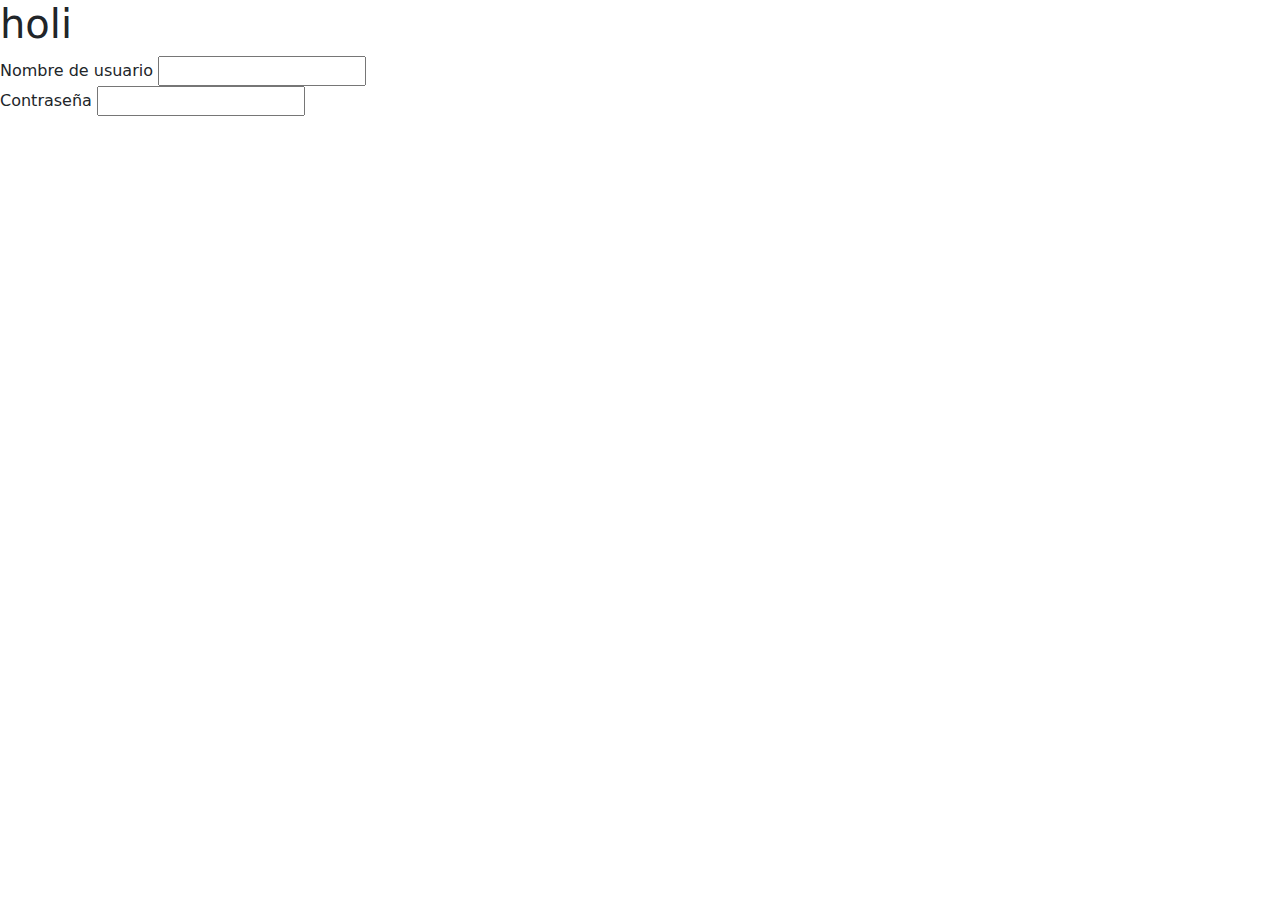
<file: index.html>
<!DOCTYPE html>
<html lang="en">
<head>
    <meta charset="UTF-8">
    <meta name="viewport" content="width=device-width, initial-scale=1.0">
    <title>Login</title>
    <link href="https://cdn.jsdelivr.net/npm/bootstrap@5.3.0-alpha1/dist/css/bootstrap.min.css" rel="stylesheet" integrity="sha384- GLhlTQ8iRABdZLl6O3oVMWSktQOp6b7In1Zl3/Jr59b6EGGoI1aFkw7cmDA6j6gD" crossorigin="anonymous">
    <link rel="stylesheet" href="style.css">

</head>
<body>
    <h1>holi</h1>
    <!-- <button type="button" class="btn btn-primary">Primary</button> -->
    <!-- <label>
        <span>user</span>
        <input aria-label="Teléfono, usuario o correo electrónico" aria-required="true" autocapitalize="off" autocorrect="off" maxlength="75" class="User" dir="" type="text" value="" name="username">
    </label>
    <label>
        <span>contraseña</span>
        <input aria-label="contraseñia" aria-required="true" autocapitalize="off" autocorrect="off" maxlength="75" class="User" dir="" type="text" value="" name="username">
    </label> -->
    <div class="Nombre">
        <label for="username">Nombre de usuario</label>
        <input type="text" maxlength="5" name="username" id="username">
    </div>
    <div class="Contraseña">
        <label for="contraseña">Contraseña</label>
        <input type="text" maxlength="5" name="contraseña" id="contraseña">
    </div>
   
    <script> src="https://code.jquery.com/jquery-3.7.1.js"</script>
    <script src="script.js"></script>
</body>
</html>
</file>
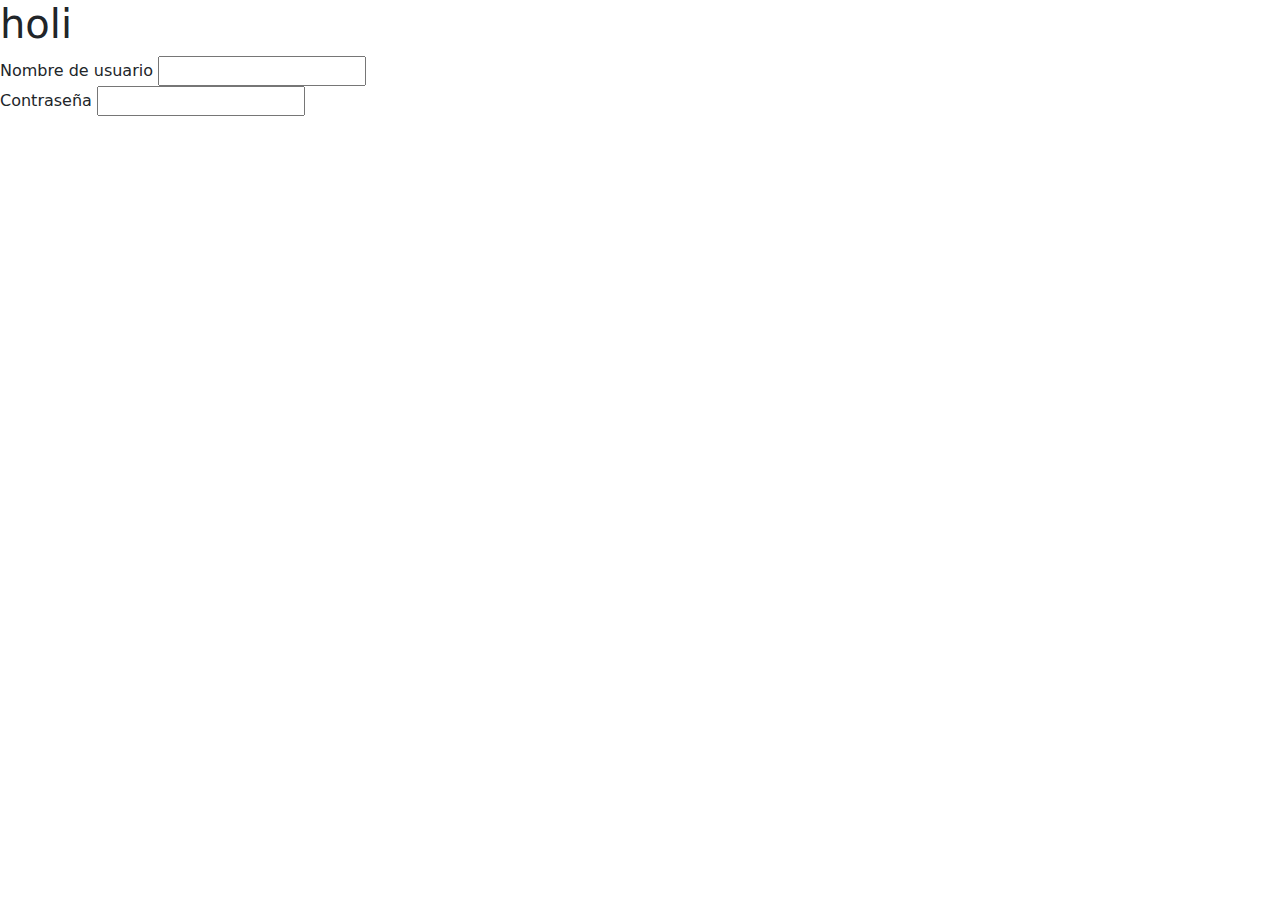
<file: Login/index.html>
<!DOCTYPE html>
<html lang="en">
<head>
    <meta charset="UTF-8">
    <meta name="viewport" content="width=device-width, initial-scale=1.0">
    <title>Login</title>
    <link href="https://cdn.jsdelivr.net/npm/bootstrap@5.3.0-alpha1/dist/css/bootstrap.min.css" rel="stylesheet" integrity="sha384- GLhlTQ8iRABdZLl6O3oVMWSktQOp6b7In1Zl3/Jr59b6EGGoI1aFkw7cmDA6j6gD" crossorigin="anonymous">
    <link rel="stylesheet" href="style.css">

</head>
<body>
    <h1>holi</h1>
    <form action="" class="InicioSesion">
    <div class="Nombre">
        <label for="username">Nombre de usuario</label>
        <input type="text" maxlength="5" name="username" id="username">
    </div>
    <div class="Contraseña">
        <label for="contraseña">Contraseña</label>
        <input type="text" maxlength="5" name="contraseña" id="contraseña">
    </div>
   </form>
    <script> src="https://code.jquery.com/jquery-3.7.1.js"</script>
    <script src="script.js"></script>
</body>
</html>
</file>
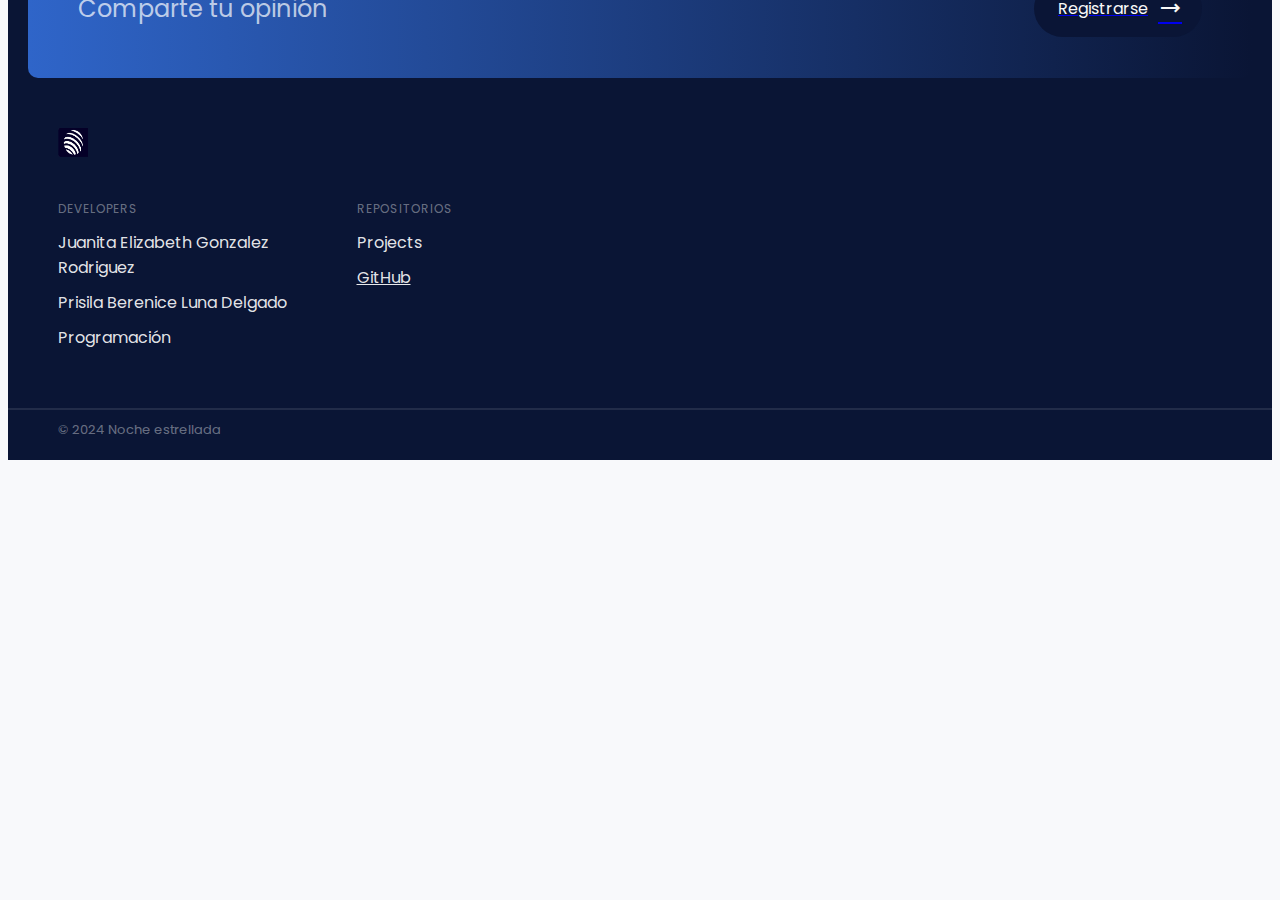
<file: indexFooter.html>
<!DOCTYPE html>
<html lang="en">
  <head>
    <meta charset="UTF-8" />
    <meta name="viewport" content="width=device-width, initial-scale=1.0" />
    <title>Footer</title>
    <link rel="preconnect" href="https://fonts.googleapis.com" />
    <link rel="preconnect" href="https://fonts.gstatic.com" crossorigin />
    <link
      href="https://fonts.googleapis.com/css2?family=Poppins:wght@400;500;600&display=swap"
      rel="stylesheet"
    />
    <link
      rel="stylesheet"
      href="https://fonts.googleapis.com/css2?family=Material+Symbols+Outlined:opsz,wght,FILL,GRAD@24,400,0,0"
    />
    <link rel="stylesheet" href="styleFooter.css" />
  </head>
  <body>
    <footer>
      <article>
        <h2>Comparte tu opinión</h2> 
        <a href="indexRegistro.html">
         <button>
            <p>Registrarse</p>
            <span class="material-symbols-outlined"> trending_flat </span>
            </button>
        </a>
      </article>

      <section class="top">
        <img src="logon.png" />
        <ul>
          <li>
            <h3>Developers</h3>
            <a>Juanita Elizabeth Gonzalez Rodriguez</a>
            <a>Prisila Berenice Luna Delgado</a>
            <a>Programación</a>
          </li>
          <li>
            <h3>Repositorios</h3>
                <a>Projects</a>
                <a href="https://github.com/PrisilaLuna1/PrograWeb.git">GitHub</a>
          </li>
        </ul>
      </section>

      <section class="bottom">© 2024 Noche estrellada</section>
    </footer>
  </body>
</html>
</file>
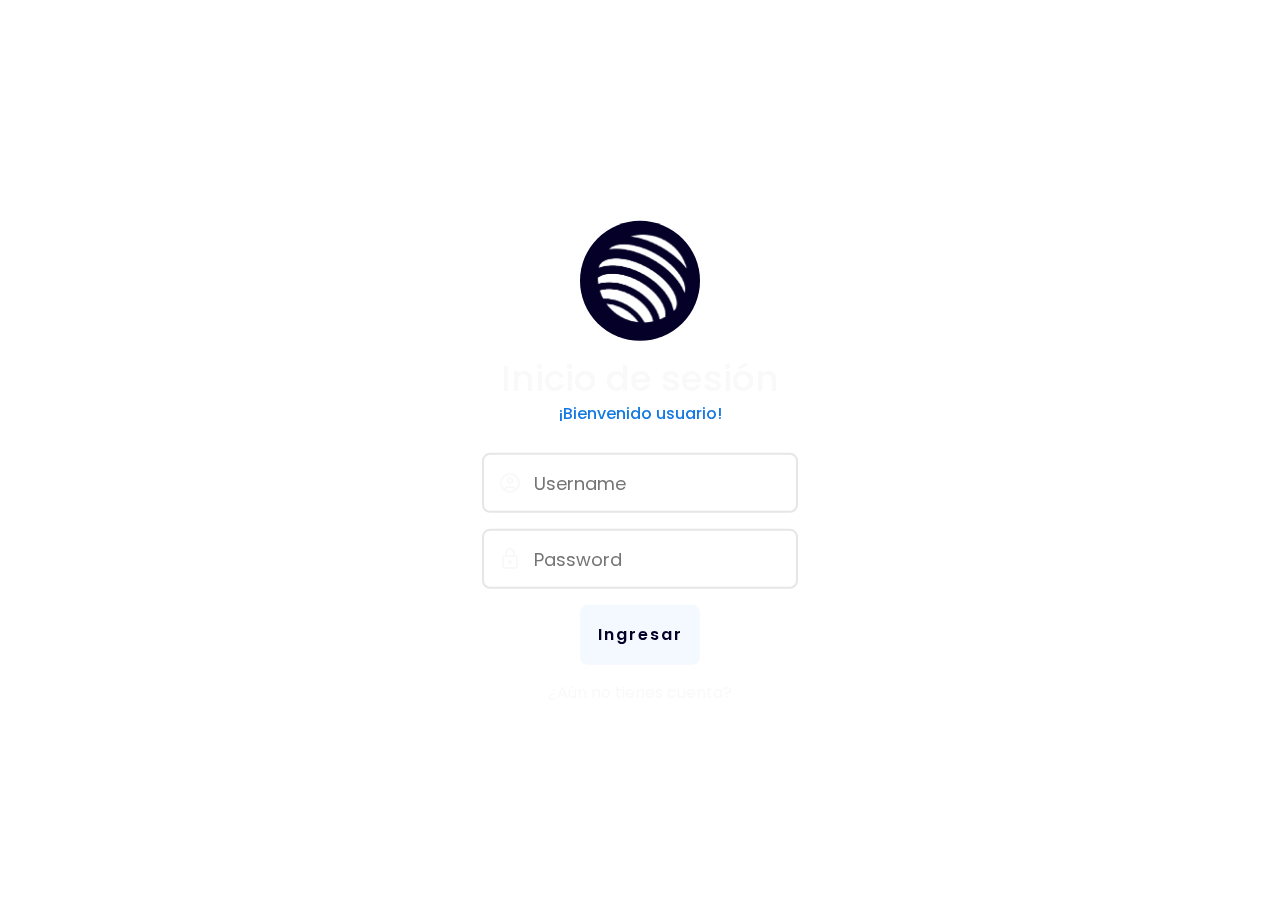
<file: indexLogin.html>
<!DOCTYPE html>
<html lang="en">
  <head>
    <title>Inicio de sesion</title>
    <link rel="preconnect" href="https://fonts.googleapis.com" />
    <link rel="preconnect" href="https://fonts.gstatic.com" crossorigin />
    <link
      href="https://fonts.googleapis.com/css2?family=Poppins:wght@400;500;600&display=swap"
      rel="stylesheet"
    />
    <!-- Fuente blog -->
     <link rel="stylesheet" href="https://cdnjs.cloudflare.com/ajax/libs/font-awesome/6.2.1/css/all.min.css">

    <link href="https://cdn.jsdelivr.net/npm/bootstrap@5.3.0-alpha1/dist/css/bootstrap.min.css" rel="stylesheet" integrity="sha384- GLhlTQ8iRABdZLl6O3oVMWSktQOp6b7In1Zl3/Jr59b6EGGoI1aFkw7cmDA6j6gD" crossorigin="anonymous">
    <link rel="stylesheet" href="styleDashboard.css">
    <link
      rel="stylesheet"
      href="https://fonts.googleapis.com/css2?family=Material+Symbols+Outlined:opsz,wght,FILL,GRAD@24,400,0,0"/>
    <link rel="stylesheet" href="styleLogin.css" />
  </head>
  <body>
    <div class="login">
      <div class="avatar">
        <img src="logon.png" />
      </div>
      <h2>Inicio de sesión</h2>
      <h3>¡Bienvenido usuario!</h3>

      <form class="login-form">
        <div class="textbox">
          <input type="email" placeholder="Username" />
          <span class="material-symbols-outlined"> account_circle </span>
        </div>
        <div class="textbox">
          <input type="password" placeholder="Password" />
          <span class="material-symbols-outlined"> lock </span>
        </div>
        <a href="indexDash.html">
        <button type="button"> Ingresar </button></a>
        <a href="indexRegistro.html">¿Aún no tienes cuenta?</a>
      </form>
    </div>
  </body>
</html>
</file>
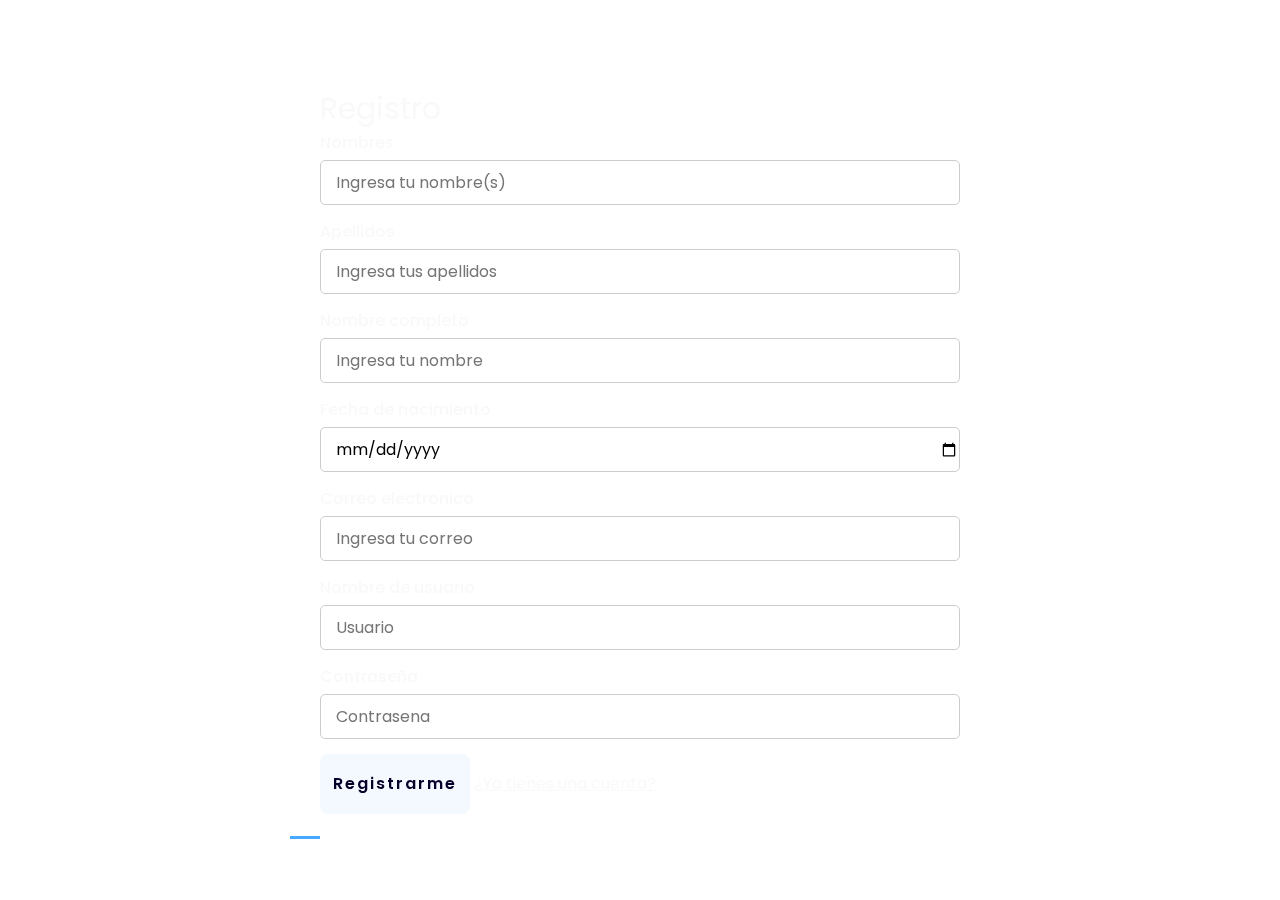
<file: indexRegistro.html>
<!DOCTYPE html>
<html lang="en">
<head>
    <meta charset="UTF-8">
    <meta name="viewport" content="width=device-width, initial-scale=1.0">
    <title>Registro</title>
    <link rel="preconnect" href="https://fonts.googleapis.com" />
    <link rel="preconnect" href="https://fonts.gstatic.com" crossorigin />
    <link
      href="https://fonts.googleapis.com/css2?family=Poppins:wght@400;500;600&display=swap"
      rel="stylesheet"
    />
    <!-- Fuente blog -->
     <link rel="stylesheet" href="https://cdnjs.cloudflare.com/ajax/libs/font-awesome/6.2.1/css/all.min.css">

    <link href="https://cdn.jsdelivr.net/npm/bootstrap@5.3.0-alpha1/dist/css/bootstrap.min.css" rel="stylesheet" integrity="sha384- GLhlTQ8iRABdZLl6O3oVMWSktQOp6b7In1Zl3/Jr59b6EGGoI1aFkw7cmDA6j6gD" crossorigin="anonymous">
    <link rel="stylesheet" href="styleDashboard.css">
    <link
      rel="stylesheet"
      href="https://fonts.googleapis.com/css2?family=Material+Symbols+Outlined:opsz,wght,FILL,GRAD@24,400,0,0"/>
    <link rel="stylesheet" href="styleRegistro.css" />
</head>
<body>
    <div class="contenedor">
        <div class="titulo">Registro</div>
        <form class="login-form" action="#">
            <div class="datos-user">
                <div class="input-box">
                    <span class="details">Nombres</span>
                    <input type="text" placeholder="Ingresa tu nombre(s)" required>
                </div>
                <div class="input-box">
                    <span class="details">Apellidos</span>
                    <input type="text" placeholder="Ingresa tus apellidos" required>
                </div>
                <div class="input-box">
                    <span class="details">Nombre completo</span>
                    <input type="text" placeholder="Ingresa tu nombre" required>
                </div>
                <div class="input-box">
                    <span class="details">Fecha de nacimiento</span>
                    <input type="date" name="fecha" required>
                </div>
                <div class="input-box">
                    <span class="details">Correo electronico</span>
                    <input type="text" placeholder="Ingresa tu correo" required>
                </div>
                <div class="input-box">
                    <span class="details">Nombre de usuario</span>
                    <input type="text" placeholder="Usuario" required>
                </div>
                <div class="input-box">
                    <span class="details">Contraseña</span>
                    <input type="text" placeholder="Contrasena" required>
                </div>
            </div>

            <a href="indexDash.html">
                <button type="button"> Registrarme </button></a>
                <a href="indexLogin.html">¿Ya tienes una cuenta?</a>
        </form>
    </div>
</body>
</html>
</file>
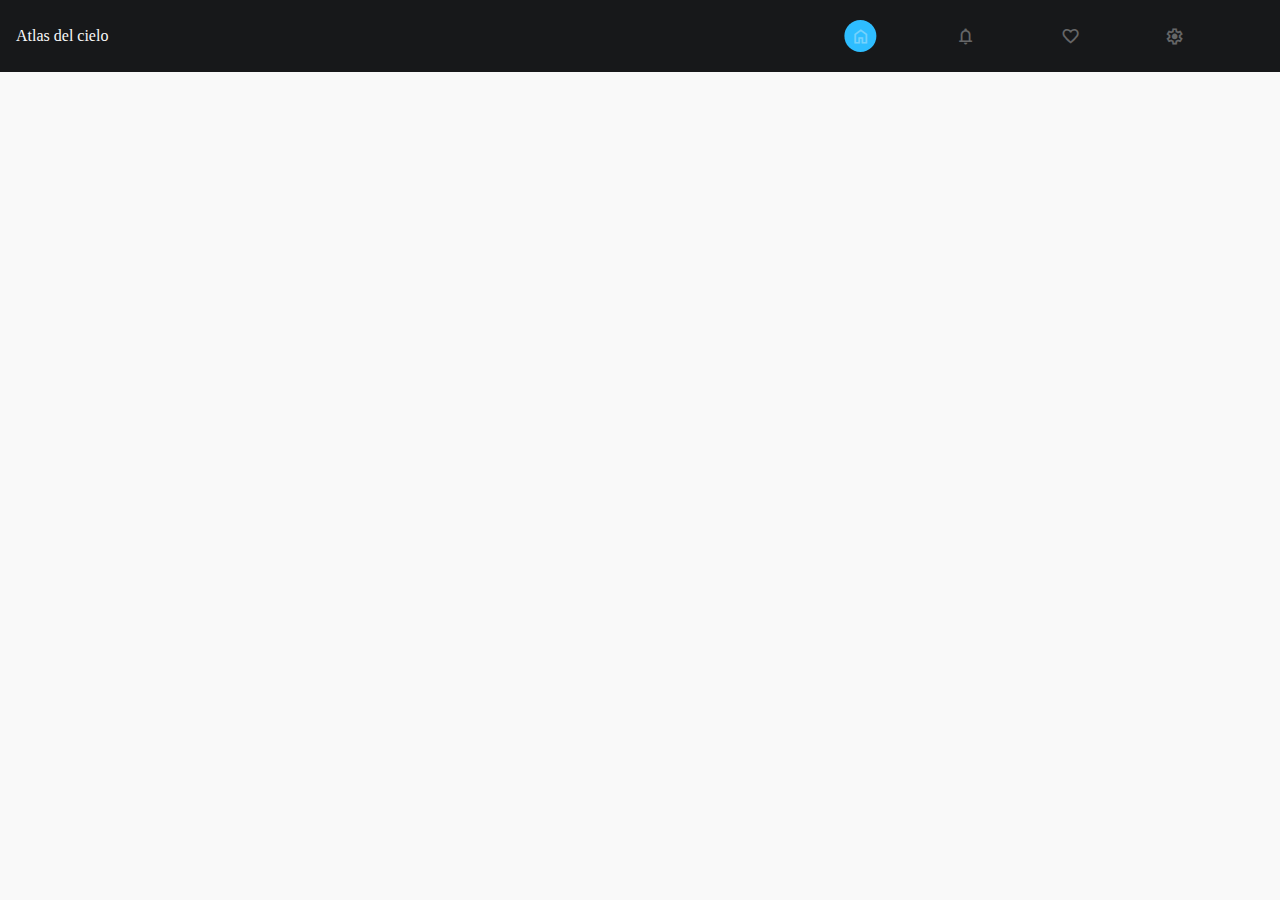
<file: Navbar/indexNavbar.html>
<!DOCTYPE html>
<html lang="en">
  <head>
    <meta charset="UTF-8" />
    <meta http-equiv="X-UA-Compatible" content="IE=edge" />
    <meta name="viewport" content="width=device-width, initial-scale=1.0" />
    <title>navbarpagina</title>
    <link rel="stylesheet" href="https://fonts.googleapis.com/css2?family=Material+Symbols+Outlined:opsz,wght,FILL,GRAD@48,400,1,0" />
    <link rel="stylesheet" href="styleNavbar.css" />
  </head>
  <body>
    <nav class="navbar">
      <h1>Atlas del cielo</h1>
      <div class="tabs">
        <input id="tab-1" type="radio" name="group" />
        <input id="tab-2" type="radio" name="group" />
        <input id="tab-3" type="radio" name="group" />
        <input id="tab-4" type="radio" name="group" />

        <div class="buttons">
          <label class="material-symbols-outlined" for="tab-1"> home </label>
          <label class="material-symbols-outlined" for="tab-2"> notifications </label>
          <label class="material-symbols-outlined" for="tab-3"> favorite </label>
          <label class="material-symbols-outlined" for="tab-4"> settings </label>
          <div class="underline"></div>
        </div>
    </nav>
  </body>
</html>
</file>
<file: style.css>
#Nombre{
    padding: 40%;
    margin: auto;
    display: grid;
}

#Contraseña{
    padding: 40%;
    margin: auto;
}
</file>
<file: Login/style.css>
#Nombre{
    padding: 40%;
    margin: auto;
    display: grid;
}

#Contraseña{
    padding: 40%;
    margin: auto;
}
</file>
<file: styleFooter.css>
body {
    background: #f8f9fb;
    font-family: "Euclid Circular A", "Poppins";
  }
  
  * {
    box-sizing: border-box;
  }
  
  footer {
    left: 0;
    bottom: 0;
    right: 0;
    padding-bottom: 20px;
    background: #0a1535;
    color: #f9f9f9;
  }
  
  footer article {
    display: flex;
    flex-direction: column;
    align-items: center;
    justify-content: space-between;
    gap: 16px;
    padding: 20px 50px 40px;
    margin: -99px 20px 20px;
    border-radius: 10px;
    background: linear-gradient(90deg,  #2f65c9,#0a1535);
  }
  
  footer article h2 {
    font-weight: 400;
    color: rgb(255 255 255 / 70%);
  }
  
  footer article button {
    display: flex;
    align-items: center;
    justify-content: space-between;
    gap: 10px;
    padding: 0 40px 0 44px;
    width: 100%;
    background: #0a1536;
    border: 0;
    border-radius: 30px;
    color: #f9f9f9;
    font-family: inherit;
    font-size: 16px;
  }
  
  footer section {
    padding: 0 50px;
  }
  
  section.top {
    padding-top: 30px;
    margin-bottom: 48px;
  }
  
  section.top img {
    display: block;
    width: 30px;
    height: 30px;
    margin: 0 0 30px;
  }
  
  section.top ul {
    list-style: none;
    padding: 0;
    margin: 0;
    display: grid;
    gap: 30px;
    grid-template-columns: repeat(2, 1fr);
  }
  
  @media (width > 480px) {
    footer article button {
      width: 70%;
    }
  
    section.top ul {
      padding-right: 10%;
    }
  }
  
  @media (width > 600px) {
    footer article {
      flex-direction: row;
      min-height: 140px;
      margin: -70px 20px 20px;
      padding: 30px 50px 30px;
    }
  
    footer article button {
      width: auto;
      padding: 0 20px 0 24px;
    }
  
    section.top ul {
      grid-template-columns: repeat(4, 1fr);
      padding-right: 0;
    }
  }
  
  section.top ul li a {
    display: block;
    margin-bottom: 10px;
    color: rgb(255 255 255 / 90%);
  }
  
  section.top h3 {
    color: rgb(255 255 255 / 40%);
    font-weight: 400;
    text-transform: uppercase;
    font-size: 12px;
    letter-spacing: 1px;
  }
  
  section.bottom {
    padding-top: 10px;
    border-top: 2px solid rgb(255 255 255 / 10%);
    color: rgb(255 255 255 / 40%);
    font-size: 13px;
  }
</file>
<file: styleDashboard.css>
.navbar{
  position: fixed !important;
  top: auto !important;
  width: 100%;
  z-index: 1000;
  background-color: rgb(255, 255, 255);
  box-shadow: 0 4px 6px rgba(0, 0, 0, 0.1);
}
  

*{
    margin:0px;
    padding: 0px;
    box-sizing: border-box;
    font-family: "Euclid Circular A", "Poppins";
}
header{
    display: flex;
    flex-direction: row;
    justify-content:space-between;
    width: 100%;
    background-color: rgb(250, 248, 240);
}
img{
    width: 150px;
}



.banner {
    font-family: "Euclid Circular A", "Poppins";
    background-image: url('https://www.itemporality.com/cdn/shop/articles/El_Significado_de_las_Estrellas_Mas_Alla_de_su_Brillo.jpg?v=1715951161'); /* Cambia la ruta a tu imagen */
    background-size: cover; 
    background-position: center; 
    height: 100vh; 
    display: flex; 
    flex-direction: column;
    justify-content: center; 
    /* margin-bottom: 20%; */
    align-items: baseline;
    color: white;
    height: 300px;
  }

  
  h1 {
    margin: 0; 
    margin-top: 10%;
    font-size: 10rem; 
}

h2 {
    margin: 0; 
    margin-left: 1cm;
    font-size: 1.5rem;
}
p{
    color: rgb(31, 40, 48);
}

  #blog{
    display: flex;
    flex-direction: column;
    justify-content: center;
    align-items:center;
    padding: 50px 0px;
    background-color: #f9f8ff;
  }

  #fin{
    display: flex;
    flex-direction: column;
    justify-content: center;
    align-items:center;
    padding: 50px 0px;
    background-color: #ffffff;
    color: #252525;
  }


  .titulo h3{
    font-size: 2.4rem;
    color: #252525;
    font-weight: 800;
    text-transform: uppercase;
    line-height: 2.4rem;
  }

  .titulo strong{
    color: #1a97fe;
    font-size: 1rem;
    font-weight: 500;
    letter-spacing: 0.3px;

  }

  .contenedor-blog{
    display: grid;
    grid-template-columns: 1fr 1fr ;
    max-width: 1050px;
    width: 90%;
    margin-top: 50px;
  }

  .blog-box{
    max-width: 100%;
    width: 100%;
    height: 100%;
    padding: 10px;
    display: flex;
    flex-direction: column;
    transition: all ease 0.3s;
  }

  .blog-img{
    width: 100%;
    height: 100%;
    max-height: 300px;
    overflow: hidden;
    display: flex;
    position: relative;  }

  .blog-box:hover{
    background-color: #ffffff;
    box-shadow: 16px 20px 50px rgba(0, 0, 0, 0.12);
  }

  .blog-img img{
    width: 100%;
    height: 100%;
    object-fit: cover;
    object-position: center;
    transition: all ease 0.3s;
  }
  
  .blog-img-link{
    position: absolute;
    left: 50%;
    top: 50%;
    transform: translate(-50%,-50%);
    width: 50px;
    height: 50px;
    border-radius: 50%;
    display: none;
    justify-content: center;
    align-items: center;
    background-color: #ffffff;
    color: #252525;
    box-shadow: 2px 2px 30px rgba(20, 97, 212, 0.12);
    animation: fade 0.3s;
  }

  .blog-box:hover .blog-img a{
    display: flex;
  }

  .blog-box:hover .blog-img img{
    filter: blur(3px);
  }

  @keyframes fade{
    0%{
        opacity:0;
    }
    100%{
        opacity: 1;
    }
  }

  .blog-box-text{
    display: flex;
    flex-direction: column;
    padding: 30px 10px 20px 10px;
  }

  .blog-box-text strong,
  .blog-box-text p{
    color: #797979;
    font-size: 0.9;
    font-weight: 400;
  }

  .blog-box-text a{
    font-size: 1.4rem;
    color: #252525;
    font-weight: 800;
    line-height: 1.8rem;
    margin: 5px 0px 10px 0px;
  }

  .blog-box-text p{
    overflow: hidden;
    text-overflow: ellipsis;
    display: -webkit-box;
    -webkit-line-clamp: 3;
    -webkit-box-orient: vertical;
  }

  .usuario{
    display: flex;
    justify-content: flex-start;
    align-items: center;
    margin-top: 20px;
  }

  .foto-perfil{
    width: 50px;
    height: 50px;
    border-radius: 50%;
    overflow: hidden;
    margin-right: 10px;
  }

  .foto-perfil img{
    width: 100%;
    height: 100%;
   object-fit: cover;
   object-position: center;
  }

  .autor-texto{
    display: flex;
    flex-direction: column;
  }

  .autor-texto strong{
    color: #252525;
    font-weight: 800;
  }

  .autor-texto span{
    color: #797979;
    font-size: 0.8rem;
    font-weight: 500;
  }

  @media (max-width: 920px) {
    .contenedor-blog {
        grid-template-columns: 1fr 1fr;
        grid-gap:10px 0px;
    }
}



@media (max-width: 600px) {
    .contenedor-blog {
        grid-template-columns: 1fr;
    }

    .blog-heading h3{
        font-size: 1.6rem;
        line-height: 1.6rem;
    }
     h1{
        font-size: 1.6rem;
     }

}

.btn btn-primary{
  background-color: #050028;
}
</file>
<file: styleLogin.css>
* {
  box-sizing: border-box;
}

html,
body,
.wrapper {
  height: 100%;
}

@keyframes gradient {
  100% {
    background-size: 4000px 1000px;
  }
}

body {
  display: grid;
  place-items: center;
  margin: 0;
  padding: 0 24px;
  /* background-image: url("https://i.imgur.com/zIMhamh.jpeg"); */
  background-image: url('https://www.itemporality.com/cdn/shop/articles/El_Significado_de_las_Estrellas_Mas_Alla_de_su_Brillo.jpg?v=1715951161');
  background-size: 2000px 1000px;
  background-position: -500px 0;
  color: #f9f9f9;
  font-family: "Euclid Circular A";
  animation: gradient 10s infinite alternate linear;
}

@media (width >= 500px) {
  body {
    padding: 0;
  }
}

.login {
  position: fixed;
  z-index: 3;
  top: 50%;
  left: 50%;
  translate: -50% -50%;
  width: 90%;
  padding: 70px 30px 44px;
  border: 2px solid rgba(255, 255, 255, 0.5);
  border-radius: 22px;
  background: transparent;
  backdrop-filter: blur(20px);
  text-align: center;
}

@media (width >= 450px) {
  .login {
    width: 380px;
  }
}

.avatar {
  margin: 0 auto 16px;
  border-radius: 50%;
  /* background: linear-gradient(-45deg, #157ae1, #050028); */
    background-color: #050028;
  padding: 2px;
  width: 120px;
  height: 120px;
}

.avatar > img {
  width: 100%;
  height: 100%;
  object-fit: cover;
  border-radius: 50%;

  border: 4px solid #050028;
}

.login > h2 {
    color: #f9f9f9;
  font-size: 36px;
  font-weight: 500;
  margin: 0 0 4px;
}

.login > h3 {
  color: #157ae1;
  margin: 0 0 30px;
  font-weight: 500;
  font-size: 16px;
}

.login-form {
  display: grid;
  gap: 16px;
  place-items: center;
  width: 100%;
  margin: 0;
}

.textbox {
  width: 100%;
  position: relative;
  
}

.textbox span {
  position: absolute;
  top: 50%;
  left: 16px;
  translate: 0 -50%;
  color: #f9f9f9;
}

.login-form input{
    width: 100%;
  height: 60px;
  outline: none;
  padding: 0;
  font-family: inherit;
  font-size: 16px;
  border-radius: 8px;
}
.login-form button {
 width: 100%;
  width: 120px;
  height: 60px;
  outline: none;
  padding: 0;
  font-family: inherit;
  font-size: 16px;
  border-radius: 8px;
}

.login-form input {
  background: transparent;
  border: 2px solid rgba(195, 194, 200, 0.422);
  font-size: 18px;
  padding: 0 20px 0 50px;
  color: inherit;

}

.login-form input:focus {
  border-color: #157ae1;
}

.login-form input:focus ~ span {
  color: #157ae1;
}

.login-form button {
  cursor: pointer;
  background: #f4f8ff;
  color: #050028;
  border: 0;
  font-weight: 600;
  letter-spacing: 2px;
}

.login-form a {
  color: #f9f9f9;
  font-size: 16px;
  text-align: left;
  text-decoration: none;
}
</file>
<file: styleRegistro.css>
*{
    margin: 0; 
    padding: 0;
    box-sizing: border-box;
    font-family: 'Poppins',sans-serif;
}
html,
body,
.wrapper {
  height: 100%;
}

@keyframes gradient {
  100% {
    background-size: 4000px 1000px;
  }
}

body {
    display: flex;

    height: 100vh;
    place-items: center;
    justify-content: center;
    align-items: center;
    background-image: url('https://www.itemporality.com/cdn/shop/articles/El_Significado_de_las_Estrellas_Mas_Alla_de_su_Brillo.jpg?v=1715951161');
    background-size: 2000px 1000px;
    background-position: -500px 0;
    color: #f9f9f9;
    font-family: "Euclid Circular A";
    animation: gradient 10s infinite alternate linear;
  }

.titulo{
    font-size: 30px;
}
  .contenedor {
  max-width: 700px;
  width: 100%;
  background-color: transparent;
  backdrop-filter: blur(20px);
  padding: 25px 30px;
  border-radius: 5px;
  }
  
  .contenedor titulo{
    font-size: 25px;
    font-weight: 500;
    position: relative;
  }

  .contenedor .titulo::before{
    content: '';
    position: absolute;
    left: 0;
    bottom: 0;
    height: 3px;    
    width: 30px;
    background-color: #46a9ff;
  }

  .contenedor form datos-user{
    display: flex;
    flex-wrap: wrap;
    justify-content: space-between;
    margin: 20px 0 12px 0;
  }

  form .datos-user .input-box{
    margin-bottom: 15px;
    width: calc(100%/2-20px);
  }
  .datos-user .input-box .details{
    display: block;
    font-weight: 500;
    margin-bottom: 5px;
  }
  .datos-user .input-box input{
    height: 45px;
    width: 100%;
    outline: none;
    border-radius: 5px;
    border: 1px solid #ccc;
    padding-left: 15px;
    font-size: 16px;

  }

  .datos-user .input-box input:focus,.datos-user .input-box input:valid{
    border-color: #f5f8ff;
  }

  .login-form button {
    width: 100%;
     width: 150px;
     height: 60px;
     outline: none;
     padding: 0;
     font-family: inherit;
     font-size: 16px;
     border-radius: 8px;
   }

   .login-form button {
    cursor: pointer;
    background: #f4f8ff;
    color: #050028;
    border: 0;
    font-weight: 600;
    letter-spacing: 2px;
  }

  a{
    color:#f9f9f9;
  }
</file>
<file: Navbar/styleNavbar.css>
* {
    box-sizing: border-box;
  }
  
  :root {
    --color-primary: #2ebdff;
  }
  
  html,
  body,
  .wrapper {
    height: 100%;
  }
  
  body {
    margin: 0;
    font-family: "Euclid Circular A";
    background: #f9f9f9;
    color: #f9f9f9;
  }
  
  .navbar {
    position: fixed;
    bottom: 0;
    left: 0;
    display: flex;
    align-items: center;
    justify-content: space-between;
    height: 72px;
    background: #17181a;
    width: 100%;
  }
  
  .navbar h1 {
    display: none;
    flex: 2 1 auto;
    font-weight: 500;
    font-size: 16px;
    margin: 0 0 0 16px;
  }
  
  @media (width >= 440px) {
    .navbar {
      top: 0;
      bottom: auto;
    }
  
    .tabs {
      scale: 0.8;
      width: 200px;
    }
  
    .navbar h1 {
      display: block;
    }
  }
  
  .tabs {
    flex: 1 1 auto;
  }
  
  .tabs > input {
    display: none;
  }
  
  h2 {
    margin: 0 0 10px;
    font-size: 18px;
    font-weight: 400;
  }
  
  label {
    position: relative;
    z-index: 2;
    padding: 20px;
    font-size: 15px;
    flex: 1 1 auto;
    min-width: 58px;
    opacity: 0.35;
    cursor: pointer;
    text-align: center;
    transition: 0.3s;
  }
  
  .buttons {
    position: relative;
    display: flex;
  }
  
  .underline {
    position: absolute;
    z-index: 1;
    left: 0;
    bottom: -3px;
    width: 25%;
    display: grid;
    place-items: center;
    transition: 0.3s;
  }
  
  .underline::after {
    content: "";
    display: block;
    translate: 0 -15px;
    width: 40px;
    height: 40px;
    border-radius: 50%;
    background: var(--color-primary);
  }
  
  .tabs input:nth-child(1):checked ~ .buttons .underline {
    translate: 0 0;
  }
  
  .tabs input:nth-child(2):checked ~ .buttons .underline {
    translate: 100% 0;
  }
  
  .tabs input:nth-child(3):checked ~ .buttons .underline {
    translate: 200% 0;
  }
  
  .tabs input:nth-child(4):checked ~ .buttons .underline {
    translate: 300% 0;
  }
  
  .tabs input:nth-child(1):checked ~ .buttons label:nth-child(1),
  .tabs input:nth-child(2):checked ~ .buttons label:nth-child(2),
  .tabs input:nth-child(3):checked ~ .buttons label:nth-child(3),
  .tabs input:nth-child(4):checked ~ .buttons label:nth-child(4) {
    opacity: 1;
    color: black;
  }
</file>
